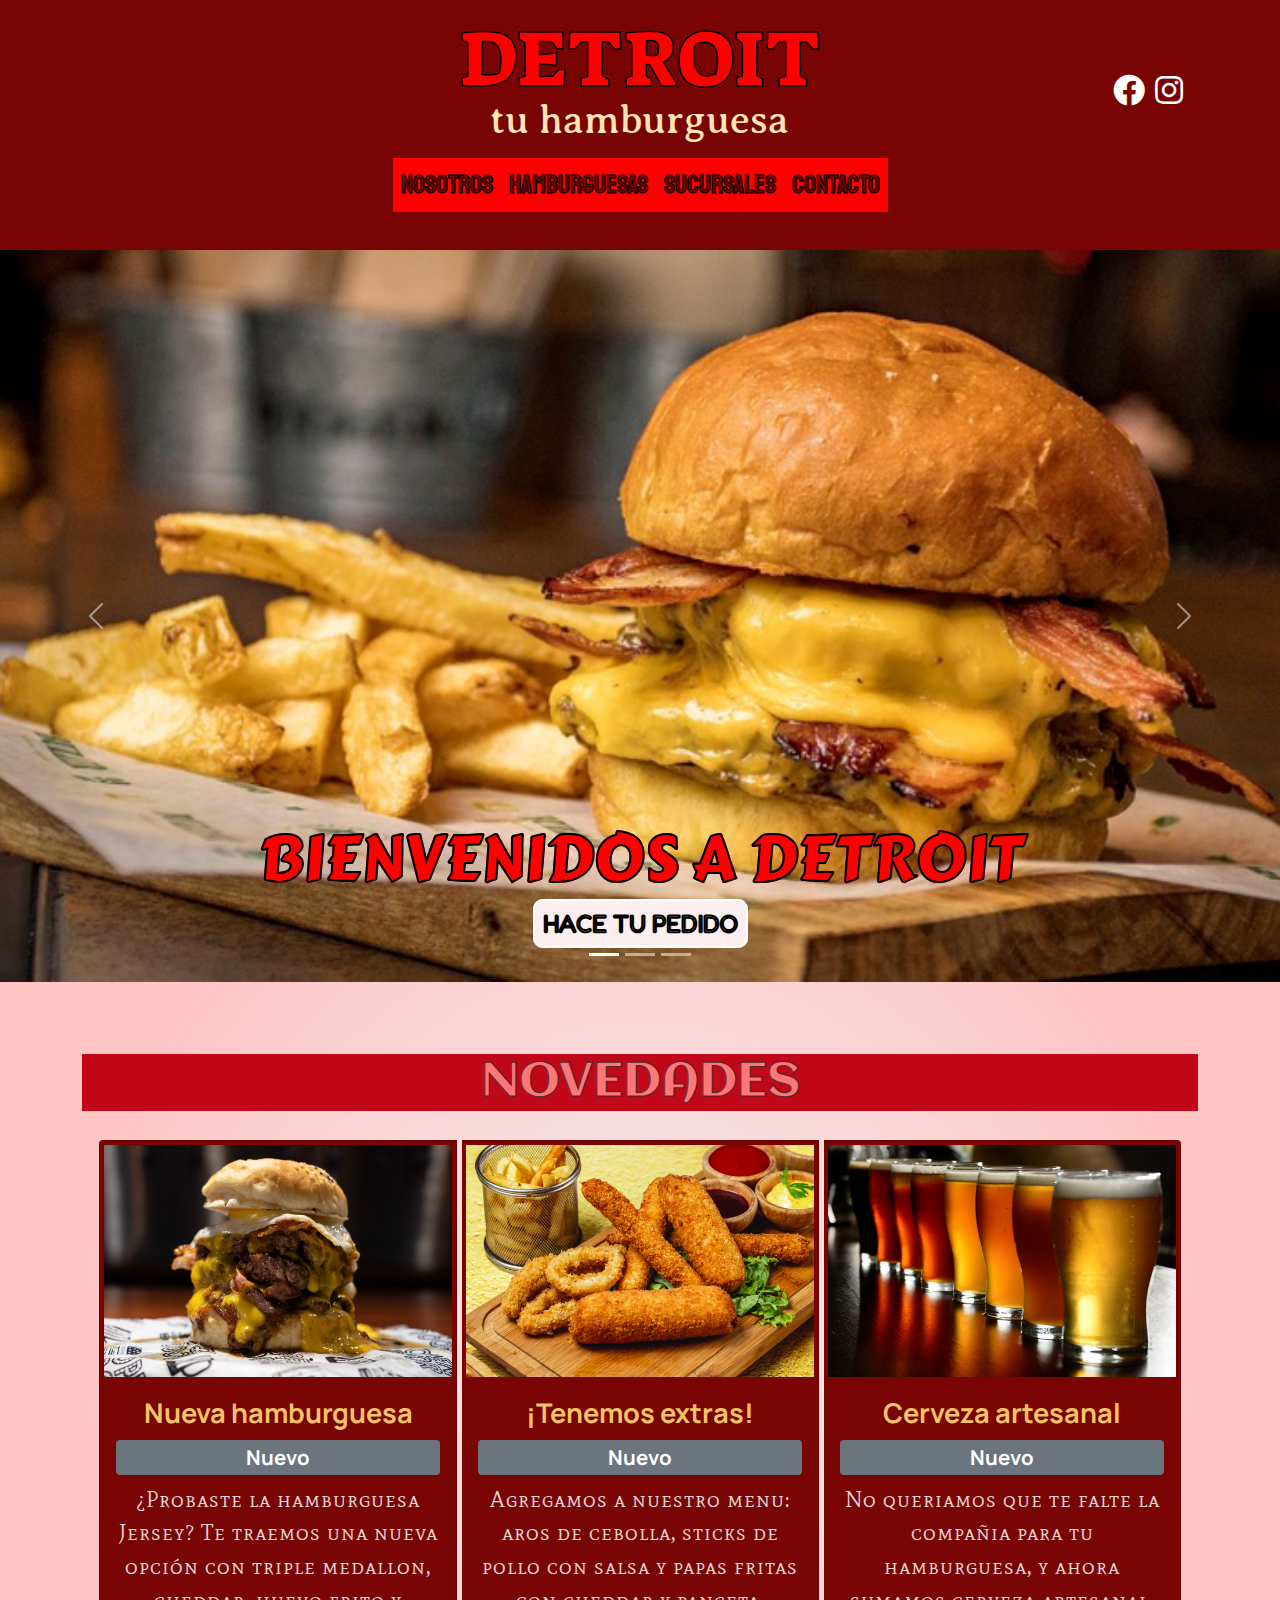
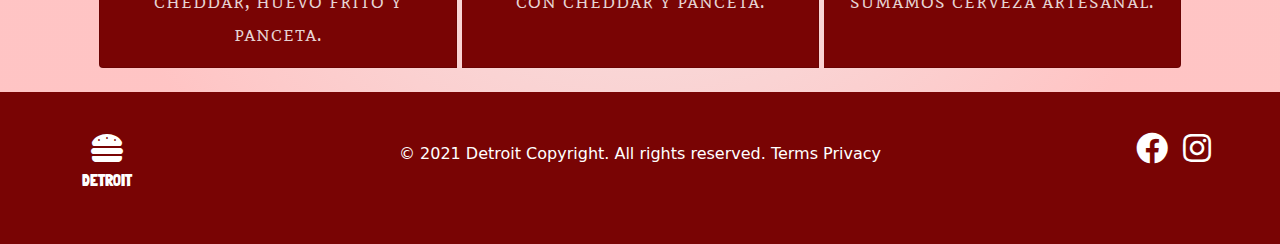
<file: index.html>
<!DOCTYPE html>
<html lang="es">
<head>
    <meta charset="UTF-8">
    <meta http-equiv="X-UA-Compatible" content="IE=edge">
    <meta name="viewport" content="width=device-width, initial-scale=1.0">
    <meta name="description" content="Entrá y conoce las mejores hamburguesas de Capital Federal">
    <meta name="keywords" content="detroit, hamburguesa, hamburguesas, burger, carne, medallon, royale, petit, nostra, belgrano, nuñez, palermo "> 
    <title>Detroit | Inicio</title>
    <link rel="stylesheet" href="./CSS/estilo.css">
    <link rel="stylesheet" href="./CSS/bootstrap.min.css">
    <link href="https://fonts.googleapis.com/css2?family=Londrina+Solid&display=swap" rel="stylesheet">
    <link href="https://fonts.googleapis.com/css2?family=Averia+Serif+Libre:ital,wght@1,300&family=Londrina+Solid:wght@300;400&display=swap" rel="stylesheet">
    <link href="https://fonts.googleapis.com/css2?family=Staatliches&display=swap" rel="stylesheet">
    <link href="https://fonts.googleapis.com/css2?family=Chango&family=Chicle&family=Fredoka+One&family=Marko+One&family=Sancreek&display=swap" rel="stylesheet">
    <link href="https://fonts.googleapis.com/css2?family=Chango&family=Chicle&family=Fredoka+One&family=Sancreek&display=swap" rel="stylesheet">
    <link href="https://fonts.googleapis.com/css2?family=Anton&display=swap" rel="stylesheet">
    <link href="https://fonts.googleapis.com/css2?family=Manrope:wght@200&display=swap" rel="stylesheet">
    <link href="https://fonts.googleapis.com/css2?family=Aclonica&display=swap" rel="stylesheet">
    <link href="https://fonts.googleapis.com/css2?family=Carter+One&display=swap" rel="stylesheet">
    <link href="https://fonts.googleapis.com/css2?family=Mate+SC&display=swap" rel="stylesheet">
    <link href="https://fonts.googleapis.com/css2?family=Suez+One&display=swap" rel="stylesheet">
    <link href="https://use.fontawesome.com/releases/v5.8.1/css/all.css" rel="stylesheet">
</head>

<body>
    
    <header>
        <div class="container-fluid">
            <div class="row">
                <div class="col-sm-2">
                  <a href=""></a>
                </div>
                <div class="col-sm-8 text-center">
                   <p class="tituloPagina">DETROIT</p>
                   <p class="subtituloPagina">tu hamburguesa</p>
                </div>    
                <div class="col-sm-2 text-black text-white d-flex justify-content-center align-items-center">
                  <a href=""><i class="fab fa-facebook iconosHeader"></i></a>
                  <a href=""><i class="fab fa-instagram iconosHeader"></i></a>
                </div>
            </div>    
        </div>

        <nav class="navbar navbar-expand navbar-light">
            <div class="container-fluid">
              <div class="collapse navbar-collapse" id="navbarNav">
                <ul class="navbar-nav">
                  <li class="nav-item">
                    <a class="nav-link" href="nosotros.html">NOSOTROS</a>
                  </li>
                  <li class="nav-item">
                    <a class="nav-link" href="hamburguesas.html">HAMBURGUESAS</a>
                  </li>
                  <li class="nav-item">
                    <a class="nav-link" href="sucursales.html">SUCURSALES</a>
                  </li>
                  <li class="nav-item">
                    <a class="nav-link" href="contacto.html">CONTACTO</a>
                  </li>
                </ul>
              </div>
            </div>
         </nav>

    </header>

    <main>
      <div id="carouselExampleCaptions" class="carousel slide" data-bs-ride="carousel">
        <div class="carousel-indicators">
          <button type="button" data-bs-target="#carouselExampleCaptions" data-bs-slide-to="0" class="active" aria-current="true" aria-label="Slide 1"></button>
          <button type="button" data-bs-target="#carouselExampleCaptions" data-bs-slide-to="1" aria-label="Slide 2"></button>
          <button type="button" data-bs-target="#carouselExampleCaptions" data-bs-slide-to="2" aria-label="Slide 3"></button>
        </div>
        <div class="carousel-inner">
          <div class="carousel-item active">
            <img src="./Assets/pwhamburguesa222.png" class="d-block w-100" alt="hamburguesa detroit 1">
            <div class="carousel-caption">
              <h1 class="textoPrincipal">BIENVENIDOS A DETROIT</h1>
              <a href="pedido.html" class="botonPrincipal">HACE TU PEDIDO</a>
            </div>
          </div>
          <div class="carousel-item">
            <img src="./Assets/pwdS9AKPYII_1256x620__1.png" class="d-block w-100" alt="hamburguesa detroit 2">
            <div class="carousel-caption">
              <h1 class="textoPrincipal">BIENVENIDOS A DETROIT</h1>
              <a href="pedido.html" class="botonPrincipal">HACE TU PEDIDO</a>
            </div>
          </div>
          <div class="carousel-item">
            <img src="./Assets/p28238690_2020072668207702_761827997004271785_o.png" class="d-block w-100" alt="hamburguesa detroit 3">
            <div class="carousel-caption">
              <h1 class="textoPrincipal">BIENVENIDOS A DETROIT</h1>
              <a href="pedido.html" class="botonPrincipal">HACE TU PEDIDO</a>
            </div>
          </div>
        </div>
        <button class="carousel-control-prev" type="button" data-bs-target="#carouselExampleCaptions" data-bs-slide="prev">
          <span class="carousel-control-prev-icon" aria-hidden="true"></span>
          <span class="visually-hidden">Previous</span>
        </button>
        <button class="carousel-control-next" type="button" data-bs-target="#carouselExampleCaptions" data-bs-slide="next">
          <span class="carousel-control-next-icon" aria-hidden="true"></span>
          <span class="visually-hidden">Next</span>
        </button>
      </div>
    </main>  


    <section id="seccionSecundaria">
      <div class="container-sm p-4">
              <div class="row pt-5 pb-3">
                <h2 class="text-center" id="novedades">NOVEDADES</h2>
              </div>
            <div class="row">
                <div class="col-sm">  
                    <div class="card-group">
                        <div class="card">
                          <img src="./Assets/1Hamburguesa-Open-Door-burger (1).png" class="card-img-top p-1" alt="hamburguesa novedades">
                          <div class="card-body">
                            <h4 class="card-title text-center tituloNovedades">Nueva hamburguesa <span class="badge bg-secondary badge-light d-block botonNuevo">Nuevo</span></h4>
                            <p class="card-text text-center fuentesNovedades">¿Probaste la hamburguesa Jersey? Te traemos una nueva opción con triple medallon, cheddar, huevo frito y panceta.</p>
                          </div>
                        </div>
                        <div class="card">
                          <img src="./Assets/1_141793-5101.png" class="card-img-top p-1" alt="extras novedades">
                          <div class="card-body">
                            <h4 class="card-title text-center tituloNovedades">¡Tenemos extras! <span class="badge bg-secondary badge-light d-block botonNuevo">Nuevo</span></h4>
                            <p class="card-text text-center fuentesNovedades">Agregamos a nuestro menu: aros de cebolla, sticks de pollo con salsa y papas fritas con cheddar y panceta.</p>
                          </div>
                        </div>
                        <div class="card">
                          <img src="./Assets/1cerveza-artesanal.png" class="card-img-top p-1" alt="cerveza novedades">
                          <div class="card-body">
                            <h4 class="card-title text-center tituloNovedades">Cerveza artesanal <span class="badge bg-secondary badge-light d-block botonNuevo">Nuevo</span></h4>
                            <p class="card-text text-center fuentesNovedades">No queriamos que te falte la compañia para tu hamburguesa, y ahora sumamos cerveza artesanal.</p>
                          </div>
                        </div>
                    </div>
                </div>
          </div>
      </div>
    </section>
   
    <footer class="text-white footerPagina">
        <div class="container-fluid">
            <div class="row">
                <div class="col-sm-2 text-white text-center">
                  <a href=""><i class="fas fa-hamburger iconosFooter"></i></a>
                  <p class="nombreFooter">DETROIT</p>
                </div>
                <div class="col-sm-8 text-center">
                   <p class="textoFooter"> © 2021 Detroit Copyright. All rights reserved. Terms Privacy </p>
                </div>
                <div class="col-sm-2 text-center text-white iconosFooterP">
                  <a href=""><i class="fab fa-facebook iconosFooter"></i></a>
                  <a href=""><i class="fab fa-instagram iconosFooter"></i></a>
                </div>
            </div>
    </footer>


    <script src="./js/bootstrap.min.js"></script>
    <script src="https://code.jquery.com/jquery-3.5.1.slim.min.js" integrity="sha384-DfXdz2htPH0lsSSs5nCTpuj/zy4C+OGpamoFVy38MVBnE+IbbVYUew+OrCXaRkfj" crossorigin="anonymous"></script>
    <script src="https://cdn.jsdelivr.net/npm/popper.js@1.16.0/dist/umd/popper.min.js" integrity="sha384-Q6E9RHvbIyZFJoft+2mJbHaEWldlvI9IOYy5n3zV9zzTtmI3UksdQRVvoxMfooAo" crossorigin="anonymous"></script>
    <script src="https://stackpath.bootstrapcdn.com/bootstrap/4.5.0/js/bootstrap.min.js" integrity="sha384-OgVRvuATP1z7JjHLkuOU7Xw704+h835Lr+6QL9UvYjZE3Ipu6Tp75j7Bh/kR0JKI" crossorigin="anonymous"></script>
</body>
</html>
</file>
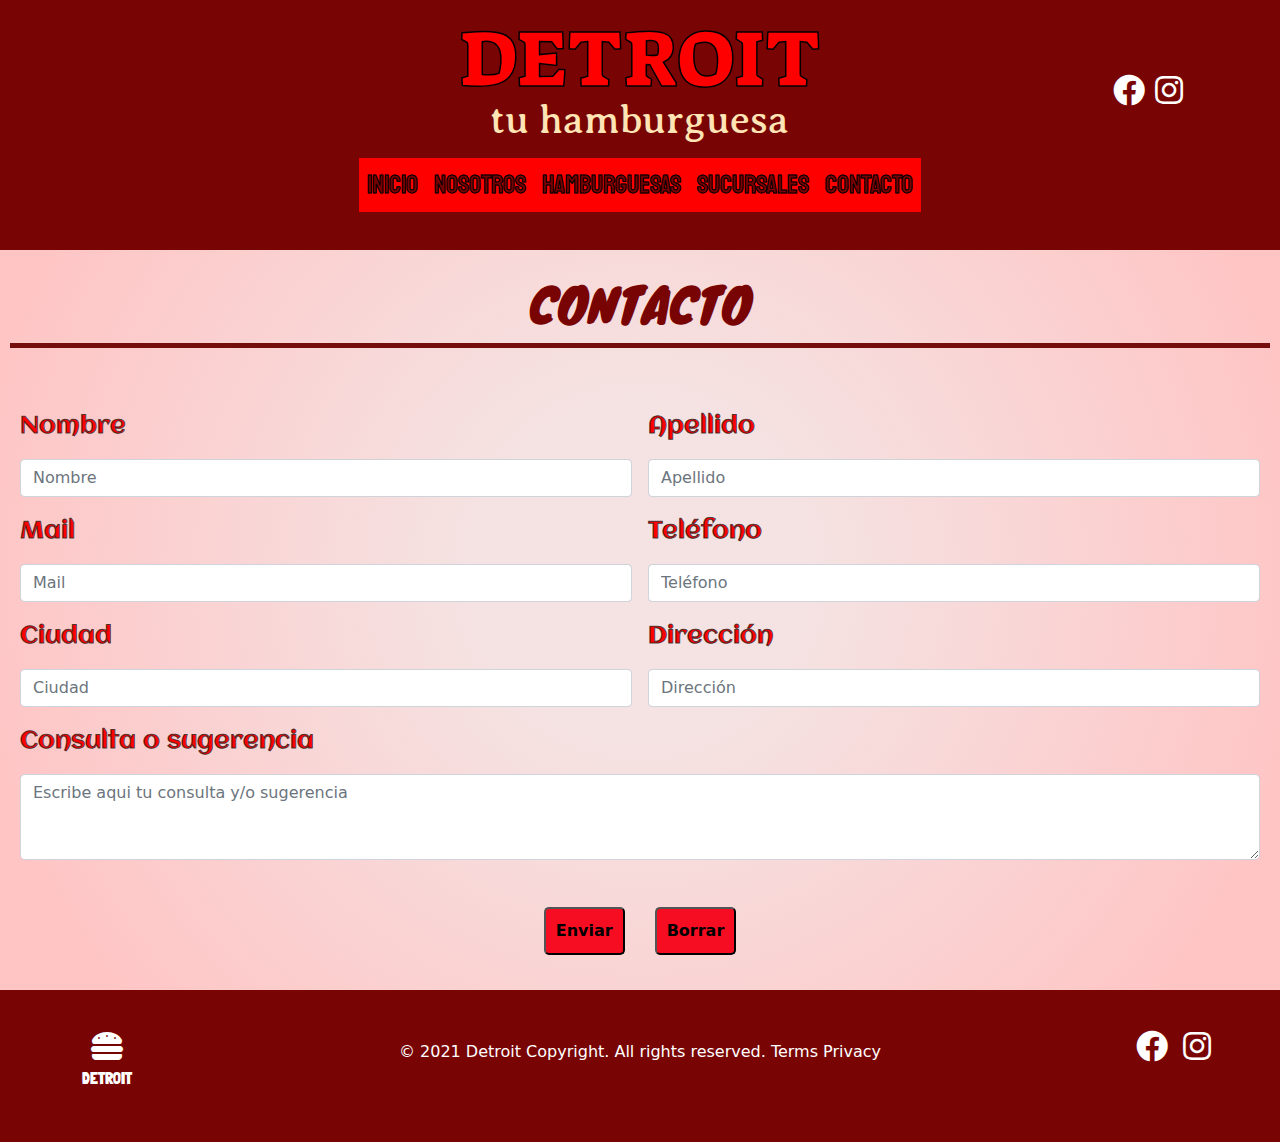
<file: contacto.html>
<!DOCTYPE html>
<html lang="es">
<head>
    <meta charset="UTF-8">
    <meta http-equiv="X-UA-Compatible" content="IE=edge">
    <meta name="viewport" content="width=device-width, initial-scale=1.0">
    <title>Detroit | Contacto</title>
    <link rel="stylesheet" href="./CSS/estilo.css">
    <link rel="stylesheet" href="./CSS/bootstrap.min.css">
    <link href="https://fonts.googleapis.com/css2?family=Londrina+Solid&display=swap" rel="stylesheet">
    <link href="https://fonts.googleapis.com/css2?family=Averia+Serif+Libre:ital,wght@1,300&family=Londrina+Solid:wght@300;400&display=swap" rel="stylesheet">
    <link href="https://fonts.googleapis.com/css2?family=Staatliches&display=swap" rel="stylesheet">
    <link href="https://fonts.googleapis.com/css2?family=Knewave&display=swap" rel="stylesheet">
    <link href="https://fonts.googleapis.com/css2?family=Chango&family=Chicle&family=Fredoka+One&family=Marko+One&family=Sancreek&display=swap" rel="stylesheet">
    <link href="https://fonts.googleapis.com/css2?family=Suez+One&display=swap" rel="stylesheet">
    <link href="https://fonts.googleapis.com/css2?family=Aclonica&display=swap" rel="stylesheet">
    <link href="https://use.fontawesome.com/releases/v5.8.1/css/all.css" rel="stylesheet">
</head>


<body class="body">

    <header>
        <div class="container-fluid">
            <div class="row">
                <div class="col-sm-2">
                  <a href=""></a>
                </div>
                <div class="col-sm-8 text-center">
                   <p class="tituloPagina">DETROIT</p>
                   <p class="subtituloPagina">tu hamburguesa</p>
                </div>    
                <div class="col-sm-2 text-black text-white d-flex justify-content-center align-items-center">
                  <a href=""><i class="fab fa-facebook iconosHeader"></i></a>
                  <a href=""><i class="fab fa-instagram iconosHeader"></i></a>
                </div>
            </div>    
        </div>

        <nav class="navbar navbar-expand navbar-light">
            <div class="container-fluid">
              <div class="collapse navbar-collapse" id="navbarNav">
                <ul class="navbar-nav">
                    <li class="nav-item">
                        <a class="nav-link" href="index.html">INICIO</a>
                      </li>
                  <li class="nav-item">
                    <a class="nav-link" href="nosotros.html">NOSOTROS</a>
                  </li>
                  <li class="nav-item">
                    <a class="nav-link" href="hamburguesas.html">HAMBURGUESAS</a>
                  </li>
                  <li class="nav-item">
                    <a class="nav-link" href="sucursales.html">SUCURSALES</a>
                  </li>
                  <li class="nav-item">
                    <a class="nav-link" href="contacto.html">CONTACTO</a>
                  </li>
                </ul>
              </div>
            </div>
         </nav>
    </header>  


    <div>
      <h3 class="subtitulosSecciones"> CONTACTO </h3>
    </div>

    <main class="mainContacto">
      <form class="row g-3">
        <div class="col-sm-6">
          <label for="nombre" class="datosFormulario">Nombre</label>
          <input type="text" class="form-control" id="inputNombre" placeholder="Nombre">
        </div>
        <div class="col-sm-6">
          <label for="nombre" class="datosFormulario">Apellido</label>
          <input type="text" class="form-control" id="inputApellido" placeholder="Apellido">
        </div>
        <div class="col-sm-6">
          <label for="nombre" class="datosFormulario">Mail</label>
          <input type="text" class="form-control" id="inputMail" placeholder="Mail">
        </div>
        <div class="col-sm-6">
          <label for="nombre" class="datosFormulario">Teléfono</label>
          <input type="text" class="form-control" id="inputTelefono" placeholder="Teléfono">
        </div>
        <div class="col-md-6">
          <label for="nombre" class="datosFormulario">Ciudad</label>
          <input type="text" class="form-control" id="inputCiudad" placeholder="Ciudad">
        </div>
        <div class="col-md-6">
          <label for="nombre" class="datosFormulario">Dirección</label>
          <input type="text" class="form-control" id="inputDireccion" placeholder="Dirección">
        </div>

        <div class="mb-3">
          <label for="exampleFormControlTextarea1" class="datosFormulario">Consulta o sugerencia</label>
          <textarea class="form-control" id="exampleFormControlTextarea1" rows="3" placeholder="Escribe aqui tu consulta y/o sugerencia"></textarea>
        </div>

        <div class="botonesFormulario">
          <input class="botonFormulario" type="submit" value="Enviar"> 
          <input class="botonFormulario" type="reset" value="Borrar"> 
      </div>
      </form>
    </main>

    <footer class="text-white footerPagina">
        <div class="container-fluid">
            <div class="row">
                <div class="col-sm-2 text-white text-center">
                  <a href=""><i class="fas fa-hamburger iconosFooter"></i></a>
                  <p class="nombreFooter">DETROIT</p>
                </div>
                <div class="col-sm-8 text-center">
                   <p class="textoFooter"> © 2021 Detroit Copyright. All rights reserved. Terms Privacy </p>
                </div>
                <div class="col-sm-2 text-center text-white iconosFooterP">
                  <a href=""><i class="fab fa-facebook iconosFooter"></i></a>
                  <a href=""><i class="fab fa-instagram iconosFooter"></i></a>
                </div>
            </div>
    </footer>

</body>
</html>
</file>
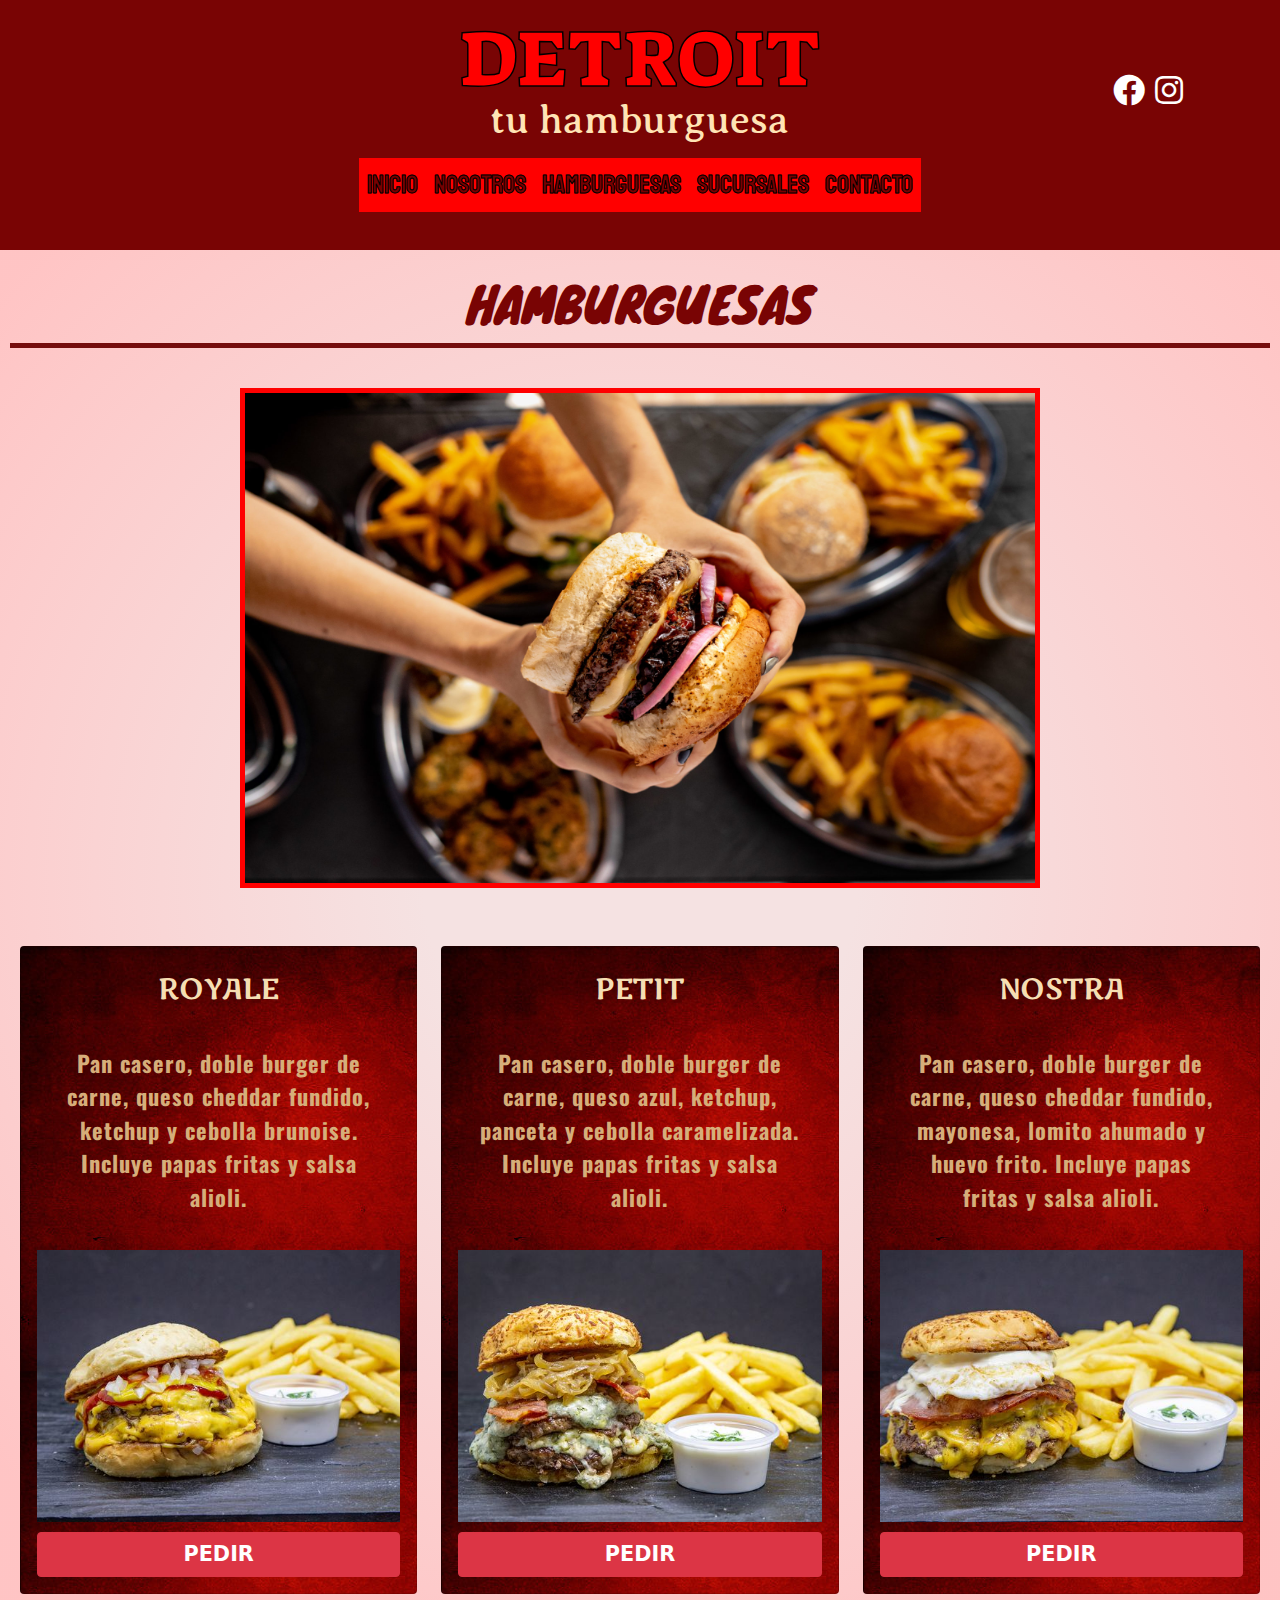
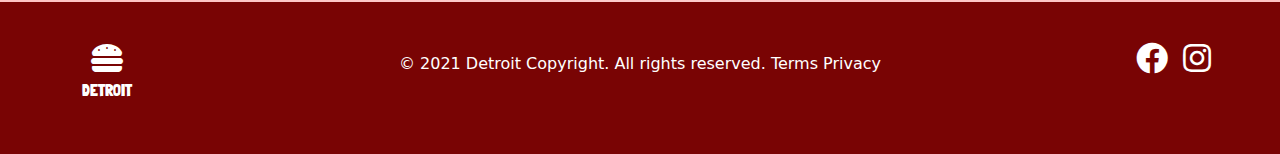
<file: hamburguesas.html>
<!DOCTYPE html>
<html lang="es">
<head>
    <meta charset="UTF-8">
    <meta http-equiv="X-UA-Compatible" content="IE=edge">
    <meta name="viewport" content="width=, initial-scale=1.0">
    <title>Detroit | Hamburguesas</title>
    <link rel="stylesheet" href="./CSS/estilo.css">
    <link rel="stylesheet" href="./CSS/bootstrap.min.css">
    <link href="https://fonts.googleapis.com/css2?family=Londrina+Solid&display=swap" rel="stylesheet">
    <link href="https://fonts.googleapis.com/css2?family=Averia+Serif+Libre:ital,wght@1,300&family=Londrina+Solid:wght@300;400&display=swap" rel="stylesheet">
    <link href="https://fonts.googleapis.com/css2?family=Staatliches&display=swap" rel="stylesheet">
    <link href="https://fonts.googleapis.com/css2?family=Knewave&display=swap" rel="stylesheet">
    <link href="https://fonts.googleapis.com/css2?family=Chango&family=Chicle&family=Fredoka+One&family=Luckiest+Guy&family=Marko+One&family=Permanent+Marker&family=Sancreek&display=swap" rel="stylesheet">
    <link href="https://fonts.googleapis.com/css2?family=Fredoka+One&display=swap" rel="stylesheet">
    <link href="https://fonts.googleapis.com/css2?family=Oswald:wght@200&display=swap" rel="stylesheet">
    <link href="https://fonts.googleapis.com/css2?family=Suez+One&display=swap" rel="stylesheet">
    <link href="https://use.fontawesome.com/releases/v5.8.1/css/all.css" rel="stylesheet">
</head>

<body class="body">
    
    <header>
        <div class="container-fluid">
            <div class="row">
                <div class="col-sm-2">
                  <a href=""></a>
                </div>
                <div class="col-sm-8 text-center">
                   <p class="tituloPagina">DETROIT</p>
                   <p class="subtituloPagina">tu hamburguesa</p>
                </div>    
                <div class="col-sm-2 text-black text-white d-flex justify-content-center align-items-center">
                  <a href=""><i class="fab fa-facebook iconosHeader"></i></a>
                  <a href=""><i class="fab fa-instagram iconosHeader"></i></a>
                </div>
            </div>    
        </div>

        <nav class="navbar navbar-expand navbar-light">
            <div class="container-fluid">
              <div class="collapse navbar-collapse" id="navbarNav">
                <ul class="navbar-nav">
                    <li class="nav-item">
                        <a class="nav-link" href="index.html">INICIO</a>
                      </li>
                  <li class="nav-item">
                    <a class="nav-link" href="nosotros.html">NOSOTROS</a>
                  </li>
                  <li class="nav-item">
                    <a class="nav-link" href="hamburguesas.html">HAMBURGUESAS</a>
                  </li>
                  <li class="nav-item">
                    <a class="nav-link" href="sucursales.html">SUCURSALES</a>
                  </li>
                  <li class="nav-item">
                    <a class="nav-link" href="contacto.html">CONTACTO</a>
                  </li>
                </ul>
              </div>
            </div>
         </nav>

    </header>


      <div>
        <h3 class="subtitulosSecciones"> HAMBURGUESAS </h3>
        <img src="./Assets/2.jpg" alt="Nuestra hamburguesa" class="nuestraHamburguesa">
      </div>  

      <main class="mainHamburguesas">
        <div class="row m-2">
          <div class="col-sm-4 cardHamburguesa">
            <div class="card">
              <div class="card-body d-flex flex-column justify-content-center">
                <h5 class="card-title text-center h4TituloHamburguesa">ROYALE</h5>
                <p class="card-text text-center pInfoHamburguesa">Pan casero, doble burger de carne, queso cheddar fundido, ketchup y cebolla brunoise. Incluye papas fritas y salsa alioli.</p>
                <img src="./Assets/sss71f0269d-1194-4821-b8d6-ee841c6d74df.jpg" class="hamburguesaMenu" alt="hamburguesa Royale">
                <a href="pedido.html" class="btn btn-danger">PEDIR</a>
              </div>
            </div>
          </div>
          <div class="col-sm-4 cardHamburguesa">
            <div class="card">
              <div class="card-body d-flex flex-column justify-content-center">
                <h5 class="card-title text-center h4TituloHamburguesa">PETIT</h5>
                <p class="card-text text-center pInfoHamburguesa">Pan casero, doble burger de carne, queso azul, ketchup, panceta y cebolla caramelizada. Incluye papas fritas y salsa alioli.</p>
                <img src="./Assets/sss06690704-35ce-4738-bf8c-092adb370309.jpg" class="hamburguesaMenu" alt="hamburguesa Petit">
                <a href="pedido.html" class="btn btn-danger">PEDIR</a>
              </div>
            </div>
          </div>
          <div class="col-sm-4 cardHamburguesa">
            <div class="card">
              <div class="card-body d-flex flex-column justify-content-center">
                <h5 class="card-title text-center h4TituloHamburguesa">NOSTRA</h5>
                <p class="card-text text-center pInfoHamburguesa">Pan casero, doble burger de carne, queso cheddar fundido, mayonesa, lomito ahumado y huevo frito. Incluye papas fritas y salsa alioli.</p>
                <img src="./Assets/sss955190de-642e-4f44-a38c-04425065ff82.jpg" class="hamburguesaMenu" alt="hamburguesa Nostra">
                <a href="pedido.html" class="btn btn-danger">PEDIR</a>
              </div>
            </div>
          </div>
        </div>
      </main>

    <footer class="text-white footerPagina">
        <div class="container-fluid">
            <div class="row">
                <div class="col-sm-2 text-white text-center">
                  <a href=""><i class="fas fa-hamburger iconosFooter"></i></a>
                  <p class="nombreFooter">DETROIT</p>
                </div>
                <div class="col-sm-8 text-center">
                   <p class="textoFooter"> © 2021 Detroit Copyright. All rights reserved. Terms Privacy </p>
                </div>
                <div class="col-sm-2 text-center text-white iconosFooterP">
                  <a href=""><i class="fab fa-facebook iconosFooter"></i></a>
                  <a href=""><i class="fab fa-instagram iconosFooter"></i></a>
                </div>
            </div>
    </footer>

</body>
</html>
</file>
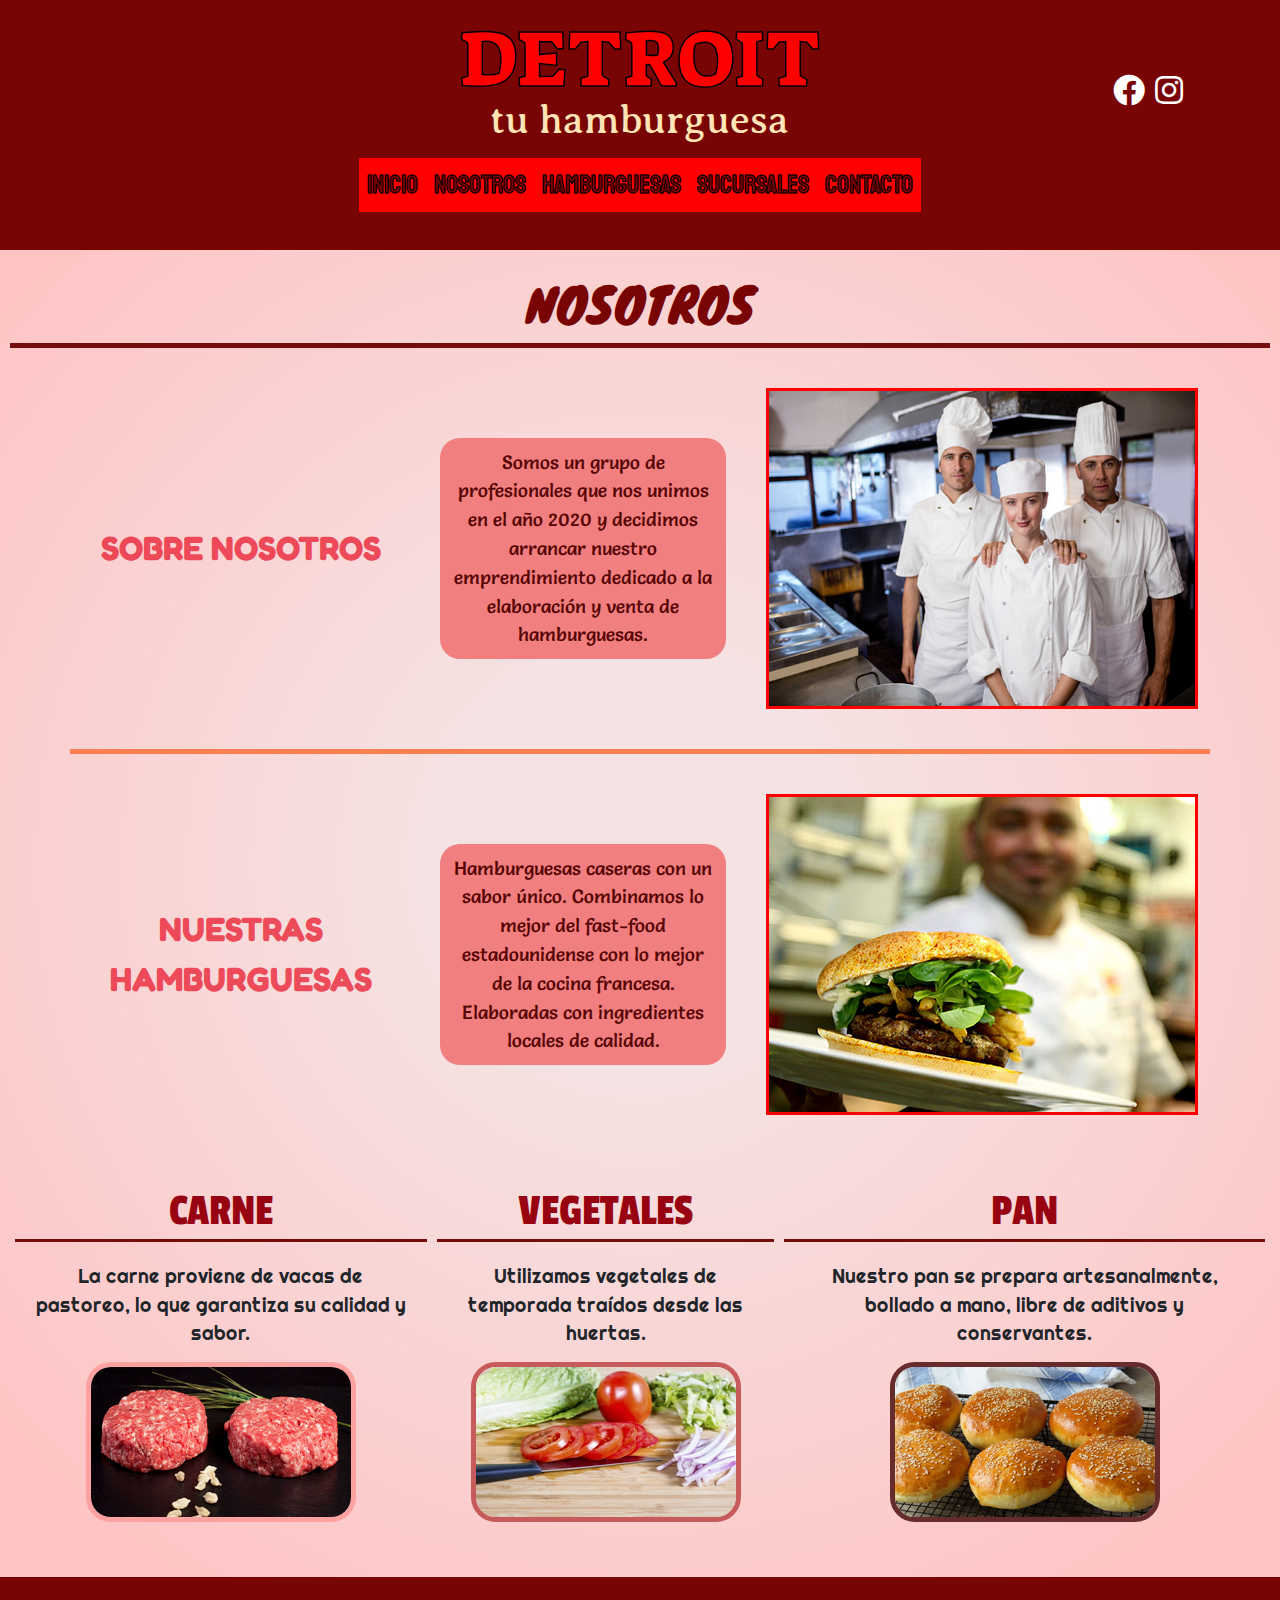
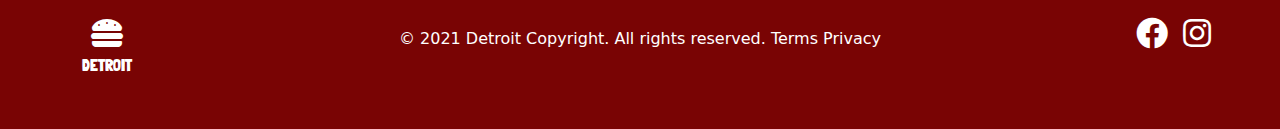
<file: nosotros.html>
<!DOCTYPE html>
<html lang="es">
<head>
    <meta charset="UTF-8">
    <meta http-equiv="X-UA-Compatible" content="IE=edge">
    <meta name="viewport" content="width=device-width, initial-scale=1.0">
    <title>Detroit | Nosotros</title>
    <link rel="stylesheet" href="./CSS/estilo.css">
    <link rel="stylesheet" href="./CSS/bootstrap.min.css">
    <link href="https://fonts.googleapis.com/css2?family=Londrina+Solid&display=swap" rel="stylesheet">
    <link href="https://fonts.googleapis.com/css2?family=Averia+Serif+Libre:ital,wght@1,300&family=Londrina+Solid:wght@300;400&display=swap" rel="stylesheet">
    <link href="https://fonts.googleapis.com/css2?family=Staatliches&display=swap" rel="stylesheet">
    <link href="https://fonts.googleapis.com/css2?family=Knewave&display=swap" rel="stylesheet">
    <link href="https://fonts.googleapis.com/css2?family=Chango&family=Chicle&family=Fredoka+One&family=Marko+One&family=Sancreek&display=swap" rel="stylesheet">
    <link href="https://fonts.googleapis.com/css2?family=Chango&family=Chicle&family=Fredoka+One&family=Marko+One&family=Permanent+Marker&family=Sancreek&display=swap" rel="stylesheet">
    <link href="https://fonts.googleapis.com/css2?family=Chango&family=Chicle&family=Fredoka+One&family=Luckiest+Guy&family=Marko+One&family=Permanent+Marker&family=Sancreek&display=swap" rel="stylesheet">
    <link href="https://fonts.googleapis.com/css2?family=Passion+One&display=swap" rel="stylesheet">
    <link href="https://fonts.googleapis.com/css2?family=Righteous&display=swap" rel="stylesheet">
    <link href="https://fonts.googleapis.com/css2?family=Salsa&display=swap" rel="stylesheet">
    <link href="https://fonts.googleapis.com/css2?family=Suez+One&display=swap" rel="stylesheet">
    <link href="https://use.fontawesome.com/releases/v5.8.1/css/all.css" rel="stylesheet">
</head>

<body class="body">
   
    <header>
        <div class="container-fluid">
            <div class="row">
                <div class="col-sm-2">
                  <a href=""></a>
                </div>
                <div class="col-sm-8 text-center">
                   <p class="tituloPagina">DETROIT</p>
                   <p class="subtituloPagina">tu hamburguesa</p>
                </div>    
                <div class="col-sm-2 text-black text-white d-flex justify-content-center align-items-center">
                  <a href=""><i class="fab fa-facebook iconosHeader"></i></a>
                  <a href=""><i class="fab fa-instagram iconosHeader"></i></a>
                </div>
            </div>    
        </div>

        <nav class="navbar navbar-expand navbar-light">
            <div class="container-fluid">
              <div class="collapse navbar-collapse" id="navbarNav">
                <ul class="navbar-nav">
                    <li class="nav-item">
                        <a class="nav-link" href="index.html">INICIO</a>
                      </li>
                  <li class="nav-item">
                    <a class="nav-link" href="nosotros.html">NOSOTROS</a>
                  </li>
                  <li class="nav-item">
                    <a class="nav-link" href="hamburguesas.html">HAMBURGUESAS</a>
                  </li>
                  <li class="nav-item">
                    <a class="nav-link" href="sucursales.html">SUCURSALES</a>
                  </li>
                  <li class="nav-item">
                    <a class="nav-link" href="contacto.html">CONTACTO</a>
                  </li>
                </ul>
              </div>
            </div>
         </nav>
    </header>
    

    <div> 
      <h3 class="subtitulosSecciones">NOSOTROS</h3>
    </div>


    <main>
      <div class="container contenedorNosotros">
        <div class="row d-flex justify-content-center align-items-center columnaPrimera">
          <div class="col">
            <p class="li1">SOBRE NOSOTROS</p>
          </div>
          <div class="col">
            <p class="text-center pNosotros">Somos un grupo de profesionales que nos unimos en el año 2020 y decidimos arrancar nuestro emprendimiento dedicado a la elaboración y venta de hamburguesas.</p>
          </div>
          <div class="col">
            <img src="./Assets/chef2.png" class="imagenesNosotros" alt="cocineros">
          </div>
        </div>
        <div class="row d-flex justify-content-center align-items-center columnaSegunda">
          <div class="col">
            <p class="li1">NUESTRAS HAMBURGUESAS</p>
          </div>
          <div class="col">
            <p class="text-center pNosotros">Hamburguesas caseras con un sabor único. Combinamos lo mejor del fast-food estadounidense con lo mejor de la cocina francesa. Elaboradas con ingredientes locales de calidad.</p>
          </div>
          <div class="col">
            <img src="./Assets/alimento3.png" class="imagenesNosotros" alt="alimentos">
          </div>
        </div>
      </div>
    </main>


      <section class="seccionNosotros">
        <div class="divProductos">
          <h4 class="tituloExtra">CARNE</h4>
          <p class="infoExtra">La carne proviene de vacas de pastoreo, lo que garantiza su calidad y sabor.</p>
          <img src="./Assets/carne.png" class="productosNosotros carne" alt="">
        </div>
        <div class="divProductos">
          <h4 class="tituloExtra">VEGETALES</h4>
          <p class="infoExtra">Utilizamos vegetales de temporada traídos desde las huertas.</p>
          <img src="./Assets/vegetales.png" class="productosNosotros vegetales" alt="">
        </div>
        <div class="divProductos">
          <h4 class="tituloExtra">PAN</h4>
          <p class="infoExtra">Nuestro pan se prepara artesanalmente, bollado a mano, libre de aditivos y conservantes.</p>
          <img src="./Assets/pan.png" class="productosNosotros pan" alt="">
        </div>
      </section>
      
    <footer class="text-white footerPagina">
        <div class="container-fluid">
            <div class="row">
                <div class="col-sm-2 text-white text-center">
                  <a href=""><i class="fas fa-hamburger iconosFooter"></i></a>
                  <p class="nombreFooter">DETROIT</p>
                </div>
                <div class="col-sm-8 text-center">
                   <p class="textoFooter"> © 2021 Detroit Copyright. All rights reserved. Terms Privacy </p>
                </div>
                <div class="col-sm-2 text-center text-white iconosFooterP">
                  <a href=""><i class="fab fa-facebook iconosFooter"></i></a>
                  <a href=""><i class="fab fa-instagram iconosFooter"></i></a>
                </div>
            </div>  
        </div>
    </footer>

</body>
</html>
</file>
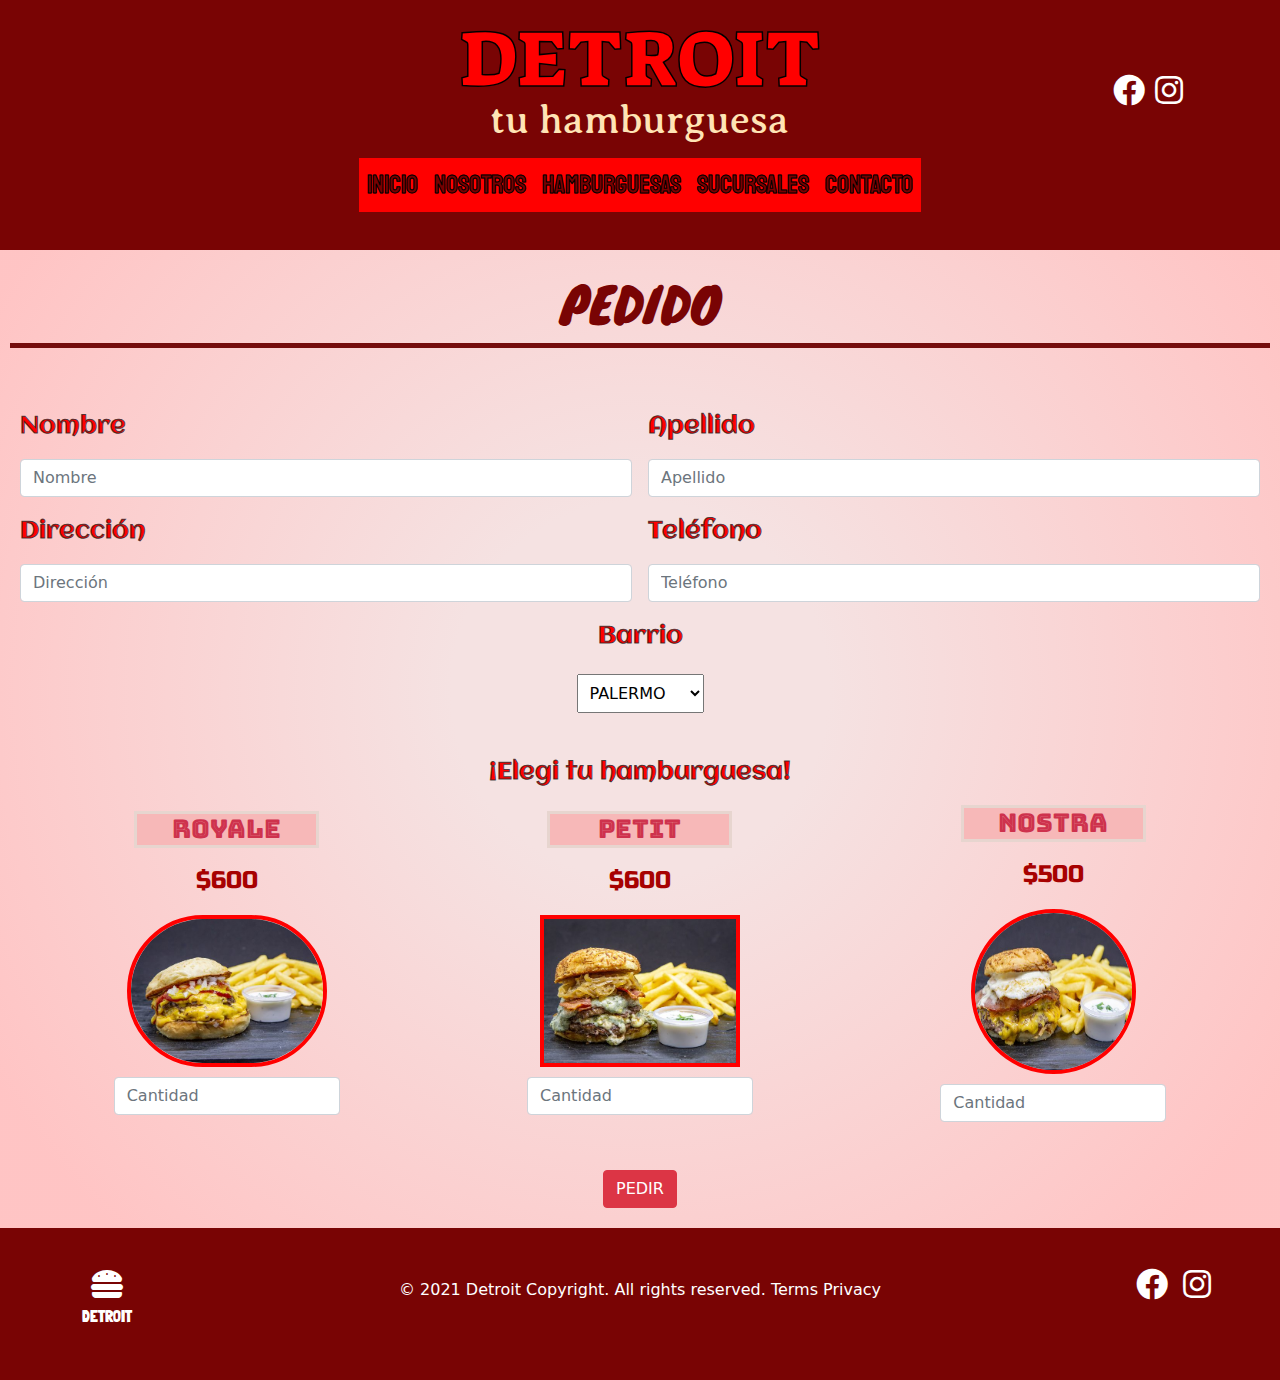
<file: pedido.html>
<!DOCTYPE html>
<html lang="es">
<head>
    <meta charset="UTF-8">
    <meta http-equiv="X-UA-Compatible" content="IE=edge">
    <meta name="viewport" content="width=device-width, initial-scale=1.0">
    <title>Detroit | Pedido</title>
    <link rel="stylesheet" href="./CSS/estilo.css">
    <link rel="stylesheet" href="./CSS/bootstrap.min.css">
    <link href="https://fonts.googleapis.com/css2?family=Londrina+Solid&display=swap" rel="stylesheet">
    <link href="https://fonts.googleapis.com/css2?family=Averia+Serif+Libre:ital,wght@1,300&family=Londrina+Solid:wght@300;400&display=swap" rel="stylesheet">
    <link href="https://fonts.googleapis.com/css2?family=Staatliches&display=swap" rel="stylesheet">
    <link href="https://fonts.googleapis.com/css2?family=Knewave&display=swap" rel="stylesheet">
    <link href="https://fonts.googleapis.com/css2?family=Chango&family=Chicle&family=Fredoka+One&family=Marko+One&family=Sancreek&display=swap" rel="stylesheet">
    <link href="https://fonts.googleapis.com/css2?family=Bungee+Inline&display=swap" rel="stylesheet">
    <link href="https://fonts.googleapis.com/css2?family=Russo+One&display=swap" rel="stylesheet">
    <link href="https://fonts.googleapis.com/css2?family=Suez+One&display=swap" rel="stylesheet">
    <link href="https://fonts.googleapis.com/css2?family=Aclonica&display=swap" rel="stylesheet">
    <link href="https://use.fontawesome.com/releases/v5.8.1/css/all.css" rel="stylesheet">
</head>

<body class="body">
   
    <header>
        <div class="container-fluid">
            <div class="row">
                <div class="col-sm-2">
                  <a href=""></a>
                </div>
                <div class="col-sm-8 text-center">
                   <p class="tituloPagina">DETROIT</p>
                   <p class="subtituloPagina">tu hamburguesa</p>
                </div>    
                <div class="col-sm-2 text-black text-white d-flex justify-content-center align-items-center">
                  <a href=""><i class="fab fa-facebook iconosHeader"></i></a>
                  <a href=""><i class="fab fa-instagram iconosHeader"></i></a>
                </div>
            </div>    
        </div>

        <nav class="navbar navbar-expand navbar-light">
            <div class="container-fluid">
              <div class="collapse navbar-collapse" id="navbarNav">
                <ul class="navbar-nav">
                    <li class="nav-item">
                        <a class="nav-link" href="index.html">INICIO</a>
                      </li>
                  <li class="nav-item">
                    <a class="nav-link" href="nosotros.html">NOSOTROS</a>
                  </li>
                  <li class="nav-item">
                    <a class="nav-link" href="hamburguesas.html">HAMBURGUESAS</a>
                  </li>
                  <li class="nav-item">
                    <a class="nav-link" href="sucursales.html">SUCURSALES</a>
                  </li>
                  <li class="nav-item">
                    <a class="nav-link" href="contacto.html">CONTACTO</a>
                  </li>
                </ul>
              </div>
            </div>
         </nav>

    </header>

    <div>
      <h3 class="subtitulosSecciones"> PEDIDO </h3>
    </div>

    <main class="mainContacto">
      <form class="row g-3">
        <div class="col-sm-6">
          <label for="nombre" class="datosFormulario">Nombre</label>
          <input type="text" class="form-control" id="inputNombre" placeholder="Nombre">
        </div>
        <div class="col-sm-6">
          <label for="apellido" class="datosFormulario">Apellido</label>
          <input type="text" class="form-control" id="inputApellido" placeholder="Apellido">
        </div>
        <div class="col-sm-6">
          <label for="direccion" class="datosFormulario">Dirección</label>
          <input type="text" class="form-control" id="inputMail" placeholder="Dirección">
        </div>
        <div class="col-sm-6">
          <label for="telefono" class="datosFormulario">Teléfono</label>
          <input type="text" class="form-control" id="inputTelefono" placeholder="Teléfono">
        </div>
        <div class="text-center">
          <legend class="datosFormulario">Barrio</legend>
            <select class="barrio" name="barrio">
              <option value="PAL">PALERMO</option>
              <option value="BEL">BELGRANO</option>
              <option value="NUN">NUÑEZ</option>
            </select>
        </div>

        <div>
          <p class="datosFormulario text-center">¡Elegi tu hamburguesa!</p>
            <div class="seccionPedido">
              <div class="divPedido">
                <h4 class="datosFormulario2">ROYALE</h4>
                <p class="precioHamburguesa">$600</p>
                <img src="./Assets/sss71f0269d-1194-4821-b8d6-ee841c6d74df.jpg" class="hamburguesaPedido royale2" alt="Hamburguesa Royale">
                <input type="text" class="form-control" id="inputCantidad" placeholder="Cantidad">
              </div>
              <div class="divPedido">
                <h4 class="datosFormulario2">PETIT</h4>
                <p class="precioHamburguesa">$600</p>
                <img src="./Assets/sss06690704-35ce-4738-bf8c-092adb370309.jpg" class="hamburguesaPedido petit2" alt="Hamburguesa Petit">
                <input type="text" class="form-control" id="inputCantidad" placeholder="Cantidad">
              </div>
              <div class="divPedido">
                <h4 class="datosFormulario2">NOSTRA</h4>
                <p class="precioHamburguesa">$500</p>
                <img src="./Assets/sss955190de-642e-4f44-a38c-04425065ff82.jpg" class="hamburguesaPedido nostra2" alt="Hamburguesa Nostra">
                <input type="text" class="form-control" id="inputCantidad" placeholder="Cantidad">
              </div>
            </div>
        </div>

        <div class="col-12 text-center">
            <button class="btn btn-danger boton_Pedido" type="submit">PEDIR</button>
        </div>
      </form>  
    </main>     

    <footer class="text-white footerPagina">
        <div class="container-fluid">
            <div class="row">
                <div class="col-sm-2 text-white text-center">
                  <a href=""><i class="fas fa-hamburger iconosFooter"></i></a>
                  <p class="nombreFooter">DETROIT</p>
                </div>
                <div class="col-sm-8 text-center">
                   <p class="textoFooter"> © 2021 Detroit Copyright. All rights reserved. Terms Privacy </p>
                </div>
                <div class="col-sm-2 text-center text-white iconosFooterP">
                  <a href=""><i class="fab fa-facebook iconosFooter"></i></a>
                  <a href=""><i class="fab fa-instagram iconosFooter"></i></a>
                </div>
            </div>
    </footer>

</body>
</html>
</file>
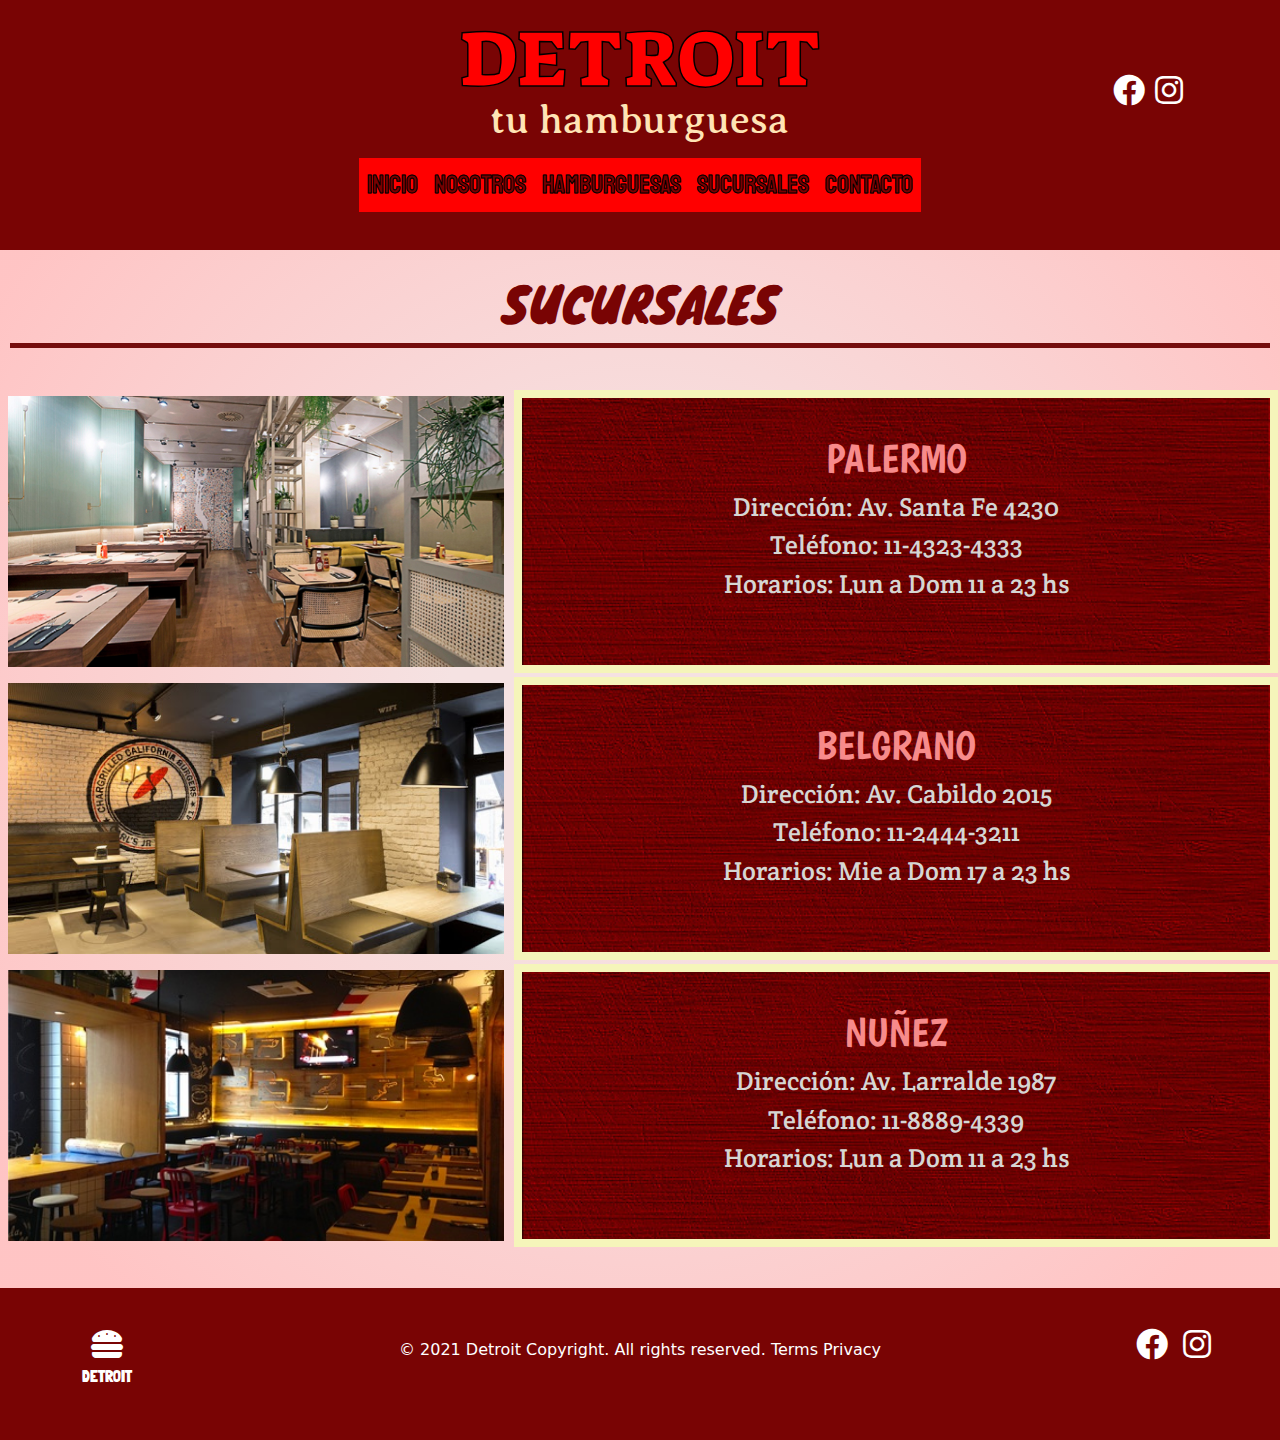
<file: sucursales.html>
<!DOCTYPE html>
<html lang="es">
<head>
    <meta charset="UTF-8">
    <meta http-equiv="X-UA-Compatible" content="IE=edge">
    <meta name="viewport" content="width=device-width, initial-scale=1.0">
    <title>Detroit | Sucursales</title>
    <link rel="stylesheet" href="./CSS/estilo.css">
    <link rel="stylesheet" href="./CSS/bootstrap.min.css">
    <link href="https://fonts.googleapis.com/css2?family=Londrina+Solid&display=swap" rel="stylesheet">
    <link href="https://fonts.googleapis.com/css2?family=Averia+Serif+Libre:ital,wght@1,300&family=Londrina+Solid:wght@300;400&display=swap" rel="stylesheet">
    <link href="https://fonts.googleapis.com/css2?family=Staatliches&display=swap" rel="stylesheet">
    <link href="https://fonts.googleapis.com/css2?family=Knewave&display=swap" rel="stylesheet">
    <link href="https://fonts.googleapis.com/css2?family=Fredoka+One&display=swap" rel="stylesheet">
    <link href="https://fonts.googleapis.com/css2?family=Crete+Round:ital@1&display=swap" rel="stylesheet">
    <link href="https://fonts.googleapis.com/css2?family=Basic&family=Boogaloo&display=swap" rel="stylesheet">
    <link href="https://fonts.googleapis.com/css2?family=Suez+One&display=swap" rel="stylesheet">
    <link href="https://use.fontawesome.com/releases/v5.8.1/css/all.css" rel="stylesheet">
</head>

<body class="body">
    
    <header>
        <div class="container-fluid">
            <div class="row">
                <div class="col-sm-2">
                  <a href=""></a>
                </div>
                <div class="col-sm-8 text-center">
                   <p class="tituloPagina">DETROIT</p>
                   <p class="subtituloPagina">tu hamburguesa</p>
                </div>    
                <div class="col-sm-2 text-black text-white d-flex justify-content-center align-items-center">
                  <a href=""><i class="fab fa-facebook iconosHeader"></i></a>
                  <a href=""><i class="fab fa-instagram iconosHeader"></i></a>
                </div>
            </div>    
        </div>

        <nav class="navbar navbar-expand navbar-light">
            <div class="container-fluid">
              <div class="collapse navbar-collapse" id="navbarNav">
                <ul class="navbar-nav">
                    <li class="nav-item">
                        <a class="nav-link" href="index.html">INICIO</a>
                      </li>
                  <li class="nav-item">
                    <a class="nav-link" href="nosotros.html">NOSOTROS</a>
                  </li>
                  <li class="nav-item">
                    <a class="nav-link" href="hamburguesas.html">HAMBURGUESAS</a>
                  </li>
                  <li class="nav-item">
                    <a class="nav-link" href="sucursales.html">SUCURSALES</a>
                  </li>
                  <li class="nav-item">
                    <a class="nav-link" href="contacto.html">CONTACTO</a>
                  </li>
                </ul>
              </div>
            </div>
         </nav>

    </header>

        <div>
          <h3 class="subtitulosSecciones"> SUCURSALES </h3>
        </div>
        
        <main class="mainSucursales">
            <div class="imagenSucursal1"> </div>
            <div class="divP1">
                <p> <span class="barrios">PALERMO</span> </p>
                <p>Dirección: Av. Santa Fe 4230</p>
                <p>Teléfono: 11-4323-4333</p>
                <p>Horarios: Lun a Dom 11 a 23 hs</p>
                </div>

            <div class="imagenSucursal2"> </div>
            <div class="divP2">
                <p> <span class="barrios">BELGRANO</span></p>
                <p>Dirección: Av. Cabildo 2015</p>
                <p>Teléfono: 11-2444-3211</p>
                <p>Horarios: Mie a Dom 17 a 23 hs</p>
                </div>

            <div class="imagenSucursal3"> </div>
            <div class="divP3">
                <p><span class="barrios">NUÑEZ</span></p>
                <p>Dirección: Av. Larralde 1987</p>
                <p>Teléfono: 11-8889-4339</p>
                <p>Horarios: Lun a Dom 11 a 23 hs</p>
                </div>                
        </main>

    <footer class="text-white footerPagina">
        <div class="container-fluid">
            <div class="row">
                <div class="col-sm-2 text-white text-center">
                  <a href=""><i class="fas fa-hamburger iconosFooter"></i></a>
                  <p class="nombreFooter">DETROIT</p>
                </div>
                <div class="col-sm-8 text-center">
                   <p class="textoFooter"> © 2021 Detroit Copyright. All rights reserved. Terms Privacy </p>
                </div>
                <div class="col-sm-2 text-center text-white iconosFooterP">
                  <a href=""><i class="fab fa-facebook iconosFooter"></i></a>
                  <a href=""><i class="fab fa-instagram iconosFooter"></i></a>
                </div>
            </div>
    </footer>

</body>
</html>
</file>
<file: CSS/estilo.css>
@charset "UTF-8";
/*---------COLORES---------*/
/*---------PADDING---------*/
/*---------TAMAÑOS---------*/
* {
  margin: 0px;
  padding: 0px;
}

* {
  margin: 0px;
  padding: 0px;
  box-sizing: border-box;
  list-style: none;
  text-decoration: none;
}

.body {
  min-height: 100vh;
  display: flex;
  flex-direction: column;
  background: radial-gradient(circle, #f5e2e2 20%, #ffc0c0ee 80%);
}

a, a:visited {
  color: inherit;
}

/*-------------------------------- HEADER --------------------------------*/
header {
  display: flex;
  flex-direction: column;
  justify-content: center;
  align-items: center;
  background-color: #790404;
  padding: 30px;
}

.tituloPagina {
  font-family: "Suez One", serif;
  color: red;
  -webkit-text-stroke: 1.5px;
  -webkit-text-stroke-color: black;
  font-size: 5rem;
  margin: -30px;
}

.subtituloPagina {
  color: moccasin;
  font-family: "Averia Serif Libre", cursive;
  font-size: 2.5rem;
  margin: 0px;
}

.iconosHeader {
  font-size: 2rem;
  margin: 5px;
}

#navbarNav {
  background-color: red;
}
#navbarNav .nav-link {
  font-family: "Staatliches", cursive;
  -webkit-text-stroke: 0.1px;
  -webkit-text-stroke-color: black;
  font-size: 1.6rem;
  font-weight: bold;
}

/*---------------------------------- FOOTER ----------------------------------*/
.footerPagina {
  background-color: #790404;
}

.iconosFooter {
  font-size: 2rem;
  margin: 5px;
}

.textoFooter {
  font-size: 1rem;
}

.nombreFooter {
  font-family: "Londrina Solid", cursive;
  font-weight: bold;
}

.footerPagina .col-sm-2 {
  padding: 35px;
}

.footerPagina .col-sm-8 {
  padding: 50px;
}

/*---------------------------------- INDEX ----------------------------------*/
.textoPrincipal {
  color: red;
  font-weight: bold;
  font-size: 4rem;
  font-family: "Carter One", cursive;
  -webkit-text-stroke: 0.1px;
  -webkit-text-stroke-color: black;
  -webkit-animation-duration: 5s;
          animation-duration: 5s;
  -webkit-animation-name: desaparecer;
          animation-name: desaparecer;
  -webkit-animation-iteration-count: infinite;
          animation-iteration-count: infinite;
  -webkit-animation-duration: 2.5s;
          animation-duration: 2.5s;
}

@-webkit-keyframes desaparecer {
  0% {
    opacity: 0;
  }
  100% {
    opacity: 1;
  }
}

@keyframes desaparecer {
  0% {
    opacity: 0;
  }
  100% {
    opacity: 1;
  }
}
.botonPrincipal {
  font-family: "Fredoka One", cursive;
  color: white;
  font-size: 1.5rem;
  -webkit-text-stroke: 2px;
  -webkit-text-stroke-color: black;
  text-decoration: none;
  border: solid 2px white;
  margin: 10px 10px;
  padding: 8px;
  border-radius: 10px;
  text-align: center;
  background-color: #fcefef;
  transition: 0.3s font-size ease-in;
}

.botonPrincipal:hover {
  font-size: 2rem;
  color: #a30404;
}

#seccionSecundaria {
  background: radial-gradient(circle, #f5e2e2 20%, #ffc0c0ee 80%);
}

#novedades {
  color: #fc7777;
  font-family: "Aclonica", sans-serif;
  font-size: 3rem;
  background-color: #c10819;
  -webkit-text-stroke: 1px;
  -webkit-text-stroke-color: rgba(39, 38, 38, 0.808);
  transition: all 2s;
}

#novedades:hover {
  transform: scaleY(1.2);
  color: #751b1b;
}

.card-group .card {
  background: #790404;
  margin: 5px;
}
.card-group .card .tituloNovedades {
  color: #f5c366;
  font-weight: bold;
  font-family: "Manrope", sans-serif;
  font-size: 1.7rem;
}
.card-group .card .fuentesNovedades {
  font-family: "Mate SC", serif;
  font-size: 1.4rem;
  color: #e6d3d3;
  letter-spacing: 1px;
}
.card-group .card .botonNuevo {
  display: block;
  margin-top: 10px;
}

/*---------------------------------------- NOSOTROS ------------------------------------*/
.contenedorNosotros {
  margin-bottom: 15px;
}

.subtitulosSecciones {
  font-family: "Knewave", cursive;
  padding: 25px 25px 10px 25px;
  text-align: center;
  font-size: 3rem;
  color: #790404;
  border-bottom: solid 5px #750d0d;
  margin: 0px 10px 0px 10px;
  margin-bottom: 40px;
}

.pNosotros {
  font-family: "Salsa", cursive;
  color: #560404;
  text-align: center;
  font-size: 1.2rem;
  margin: 1rem;
  background-color: #f17f7f;
  border-radius: 20px;
  padding: 10px;
}

.columnaPrimera {
  padding-bottom: 2.5rem;
  border-bottom: solid 5px coral;
}

.columnaSegunda {
  padding-top: 2.5rem;
}

.imagenesNosotros {
  border: red solid 3px;
}

.li1 {
  font-family: "Fredoka One", cursive;
  color: #ea2336cc;
  font-size: 2.1rem;
  font-weight: bold;
  text-align: center;
  margin: 0px;
  padding: 13px;
  transition: all 2s;
}

.li1:hover {
  font-size: 2.2rem;
  color: #d30505;
}

.seccionNosotros {
  display: flex;
  flex-direction: row;
  justify-content: space-evenly;
  text-align: center;
  margin: 50px 10px 50px 10px;
}

.divProductos {
  margin: 5px;
}

.tituloExtra {
  font-family: "Passion One", cursive;
  font-size: 2.8rem;
  color: #980311;
  border-bottom: solid 3px #750d0d;
}

.infoExtra {
  font-family: "Righteous", cursive;
  font-size: 1.2rem;
  padding: 12px;
  margin: 2px;
}

.productosNosotros {
  width: 270px;
  height: 160px;
  border-radius: 25px;
}

.productosNosotros.carne {
  border: 5px solid #fda1a1;
}

.productosNosotros.vegetales {
  border: 5px solid #c75a5a;
}

.productosNosotros.pan {
  border: 5px solid #662c2c;
}

/*---------------------------------------- HAMBURGUESAS ------------------------------------*/
.nuestraHamburguesa {
  width: 800px;
  height: 500px;
  display: block;
  margin: 0px auto 50px;
  border: red solid 5px;
}

.h4TituloHamburguesa {
  font-family: "Marko One", serif;
  text-align: center;
  font-size: 1.8rem;
  padding: 10px;
  color: wheat;
}

.pInfoHamburguesa {
  font-family: "Oswald", sans-serif;
  color: #d6ae7a;
  font-size: 1.4rem;
  font-weight: bold;
  text-align: center;
  padding: 20px;
  letter-spacing: 1px;
}

.hamburguesaMenu {
  padding-bottom: 10px;
}

.mainHamburguesas .card {
  background-image: url(../Assets/depositphotos_6908971-stock-photo-red-background.jpg);
}

.card-body .btn {
  font-size: 1.3rem;
  font-weight: bold;
}

/*---------------------------------------- SUCURSALES ------------------------------------*/
.mainSucursales {
  width: 100%;
  height: 900px;
  padding-bottom: 30px;
  display: grid;
  grid-template-columns: 40% 60%;
  grid-template-rows: 33% 33% 33%;
  grid-template-areas: "img1 parrafo1" "img2 parrafo2" "img3 parrafo3";
}

.imagenSucursal1 {
  background-image: url(../Assets/hamburgueseria1.jpg);
  grid-area: img1;
  margin: 8px;
  background-position: center;
  background-size: cover;
}

.imagenSucursal2 {
  background-image: url(../Assets/hamburgueseria2.jpg);
  grid-area: img2;
  margin: 8px;
  background-position: center;
  background-size: cover;
}

.imagenSucursal3 {
  background-image: url(../Assets/hamburgueseria3.jpg);
  grid-area: img3;
  margin: 8px;
  background-position: center;
  background-size: cover;
}

.divP1 {
  grid-area: parrafo1;
  background-image: url(../Assets/bordo.jpg);
  background-position: center;
  background-size: cover;
  padding: 30px;
  border: 8px solid #F5F5BA;
  margin: 2px;
}
.divP1 p {
  font-size: 1.3rem;
  color: #D6D6D3;
  text-align: center;
  font-family: "Crete Round", serif;
  font-size: 1.6rem;
  margin: 0px;
}

.divP2 {
  grid-area: parrafo2;
  background-image: url(../Assets/bordo.jpg);
  background-position: center;
  background-size: cover;
  padding: 30px;
  border: 8px solid #F5F5BA;
  margin: 2px;
}
.divP2 p {
  font-size: 1.3rem;
  color: #D6D6D3;
  text-align: center;
  font-family: "Crete Round", serif;
  font-size: 1.6rem;
  margin: 0px;
}

.divP3 {
  grid-area: parrafo3;
  background-image: url(../Assets/bordo.jpg);
  background-position: center;
  background-size: cover;
  padding: 30px;
  border: 8px solid #F5F5BA;
  margin: 2px;
}
.divP3 p {
  font-size: 1.3rem;
  color: #D6D6D3;
  text-align: center;
  font-family: "Crete Round", serif;
  font-size: 1.6rem;
  margin: 0px;
}

.barrios {
  font-family: "Boogaloo", cursive;
  color: #f78b8b;
  font-size: 2.5rem;
}

/*---------------------------------------- CONTACTO ------------------------------------*/
.datosFormulario {
  font-family: "Aclonica", sans-serif;
  font-size: 1.5rem;
  color: red;
  margin-bottom: 15px;
  -webkit-text-stroke: 1px;
  -webkit-text-stroke-color: rgba(39, 38, 38, 0.808);
}

.botonesFormulario {
  display: flex;
  flex-direction: row;
  justify-content: center;
}

.botonFormulario {
  padding: 10px;
  margin: 15px;
  background-color: #f70d22;
  font-weight: bold;
  border-radius: 5px;
}

.mainContacto {
  margin: 20px;
}

/*---------------------------------------- PEDIDO ------------------------------------*/
.datosFormulario2 {
  font-family: "Bungee Inline", cursive;
  background-color: #f7b8b8;
  width: 185px;
  display: block;
  margin: auto;
  font-size: 1.6rem;
  color: #ce324d;
  border: solid 3px #e7d5cf;
}

.barrio {
  margin: 5px auto 25px;
  padding: 8px;
}

.boton_Pedido {
  font-size: 1rem;
  transition: all 5s;
}

.boton_Pedido:hover {
  transform: scale(1.2);
}

.seccionPedido {
  display: flex;
  justify-content: space-around;
  align-items: center;
  text-align: center;
}

.divHamburguesa {
  display: flex;
}

.precioHamburguesa {
  font-family: "Russo One", sans-serif;
  font-size: 1.5rem;
  margin-top: 15px;
  color: #a70101;
}

.hamburguesaPedido {
  width: 200px;
  margin-bottom: 10px;
}

.inputCantidad {
  text-align: center;
}

.divPedido {
  margin-bottom: 2rem;
}

.hamburguesaPedido.royale2 {
  border-radius: 100px;
  border: solid 4px red;
}

.hamburguesaPedido.petit2 {
  border: solid 4px red;
}

.hamburguesaPedido.nostra2 {
  width: 165px;
  height: 165px;
  border-radius: 50%;
  border: solid 4px red;
}

/* ------------------------MEDIAQUERIES------------------------ */
@media (max-width: 350px) {
  /* ----SECCION INDEX ----*/
  #navbarNav .nav-link {
    font-size: 0.7rem;
    -webkit-text-stroke: 0.1px;
    -webkit-text-stroke-color: black;
    font-weight: bold;
  }

  #novedades {
    font-size: 1.5rem;
  }

  .tituloPagina {
    font-size: 2.5rem;
  }

  .subtituloPagina {
    font-size: 1.3rem;
    margin-top: 15px;
  }

  .iconosHeader {
    font-size: 25px;
  }

  .iconosFooterP {
    display: none;
  }

  .textoPrincipal {
    font-size: 1.6rem;
    letter-spacing: 2px;
    -webkit-text-stroke: 0.1px;
    -webkit-text-stroke-color: black;
  }

  .botonPrincipal {
    font-size: 0.8rem;
    letter-spacing: 1px;
  }

  .botonPrincipal:hover {
    font-size: 1rem;
    color: #a30404;
  }

  .card-group .card .tituloNovedades {
    font-size: 1.3rem;
  }

  .card-group .card .fuentesNovedades {
    font-size: 1rem;
  }

  /* ----SECCION NOSOTROS ----*/
  .seccionNosotros {
    display: none;
  }

  .imagenesNosotros {
    width: 18rem;
  }

  .li1 {
    font-size: 1.5rem;
    transition: all 2s;
  }

  .li1:hover {
    font-size: 1.8rem;
    color: #d30505;
  }

  .subtitulosSecciones {
    font-size: 2.2rem;
  }

  /* ----SECCION HAMBURGUESA ----*/
  .nuestraHamburguesa {
    width: 275px;
    height: 230px;
  }

  .cardHamburguesa {
    margin-bottom: 25px;
  }

  /* ----SECCION SUCURSALES ----*/
  .imagenSucursal1 {
    display: none;
  }

  .imagenSucursal2 {
    display: none;
  }

  .imagenSucursal3 {
    display: none;
  }

  .mainSucursales {
    display: flex;
    flex-direction: column;
    height: 800px;
  }

  .divP1 {
    margin-bottom: 10px;
  }
  .divP1 p {
    font-size: 1.1rem;
  }

  .divP2 {
    margin-bottom: 10px;
  }
  .divP2 p {
    font-size: 1.1rem;
  }

  .divP3 p {
    font-size: 1.1rem;
  }

  /* ----SECCION PEDIDO ----*/
  .seccionPedido {
    display: flex;
    flex-direction: column;
  }
}
@media (min-width: 350px) and (max-width: 575px) {
  /* ----SECCION INDEX ----*/
  #navbarNav .nav-link {
    font-size: 0.9rem;
    -webkit-text-stroke: 0.1px;
    -webkit-text-stroke-color: black;
    font-weight: bold;
  }

  #novedades {
    font-size: 2.5rem;
  }

  .tituloPagina {
    font-size: 4rem;
  }

  .textoPrincipal {
    font-size: 1.8rem;
    letter-spacing: 2px;
    -webkit-text-stroke: 0.1px;
    -webkit-text-stroke-color: black;
  }

  .botonPrincipal {
    font-size: 1rem;
    letter-spacing: 1px;
  }

  .botonPrincipal:hover {
    font-size: 1.3rem;
    color: #a30404;
  }

  .card-group .card .tituloNovedades {
    font-size: 1.3rem;
  }

  .card-group .card .fuentesNovedades {
    font-size: 1.4rem;
  }

  /* ----SECCION NOSOTROS ----*/
  .columnaPrimera {
    display: flex;
    flex-direction: column;
    justify-content: center;
    text-align: center;
    border-bottom: 4px solid coral;
  }

  .columnaSegunda {
    display: flex;
    flex-direction: column;
    justify-content: center;
    text-align: center;
  }

  .imagenesNosotros {
    width: 20rem;
  }

  .pNosotros {
    padding: 25px;
  }

  .seccionNosotros {
    display: none;
  }

  /* ----SECCION HAMBURGUESAS ----*/
  .nuestraHamburguesa {
    display: none;
  }

  .subtitulosSecciones {
    font-size: 2.6rem;
    width: 93%;
  }

  .mainHamburguesas .card {
    margin-bottom: 10px;
  }

  /* ----SECCION SUCURSALES ----*/
  .barrios {
    font-size: 1.5rem;
  }

  .divP3 p {
    font-size: 0.9rem;
    padding: 10px;
    text-align: center;
  }

  .divP2 p {
    font-size: 0.9rem;
    padding: 10px;
    text-align: center;
  }

  .divP1 p {
    font-size: 0.9rem;
    padding: 10px;
    text-align: center;
  }

  /* ----SECCION PEDIDO ----*/
  .seccionPedido {
    display: flex;
    flex-direction: column;
  }
}
@media (min-width: 575px) and (max-width: 900px) {
  /* ----SECCION INDEX ----*/
  #navbarNav .nav-link {
    font-size: 1.2rem;
  }

  .col-sm .card-group {
    display: flex;
    flex-direction: column;
  }

  .card-group .card .tituloNovedades {
    font-size: 1.5rem;
  }

  .card-group .card .fuentesNovedades {
    font-size: 1.6rem;
  }

  .textoPrincipal {
    font-size: 3rem;
    letter-spacing: 2px;
  }

  .botonPrincipal {
    font-size: 1.3rem;
    letter-spacing: 1px;
  }

  .botonPrincipal:hover {
    font-size: 1.5rem;
    color: #a30404;
  }

  /* ----SECCION NOSOTROS ----*/
  .columnaPrimera {
    display: flex;
    flex-direction: column;
    justify-content: center;
    text-align: center;
  }

  .columnaSegunda {
    display: flex;
    flex-direction: column;
    justify-content: center;
    text-align: center;
  }

  .productosNosotros {
    display: none;
  }

  /* ----SECCION HAMBURGUESAS ----*/
  .nuestraHamburguesa {
    width: 500px;
  }

  .h4TituloHamburguesa {
    font-size: 1.6rem;
  }

  .mainHamburguesas .col-sm-4 {
    width: 100%;
    margin-bottom: 1rem;
  }

  /* ----SECCION SUCURSALES ----*/
  .barrios {
    font-size: 1.9rem;
  }

  .divP3 p {
    font-size: 1.2rem;
    padding: 10px;
    text-align: center;
  }

  .divP2 p {
    font-size: 1.2rem;
    padding: 10px;
    text-align: center;
  }

  .divP1 p {
    font-size: 1.2rem;
    padding: 10px;
    text-align: center;
  }

  /* ----SECCION PEDIDO ----*/
  .seccionPedido {
    display: flex;
    flex-direction: column;
  }
}/*# sourceMappingURL=estilo.css.map */
</file>
